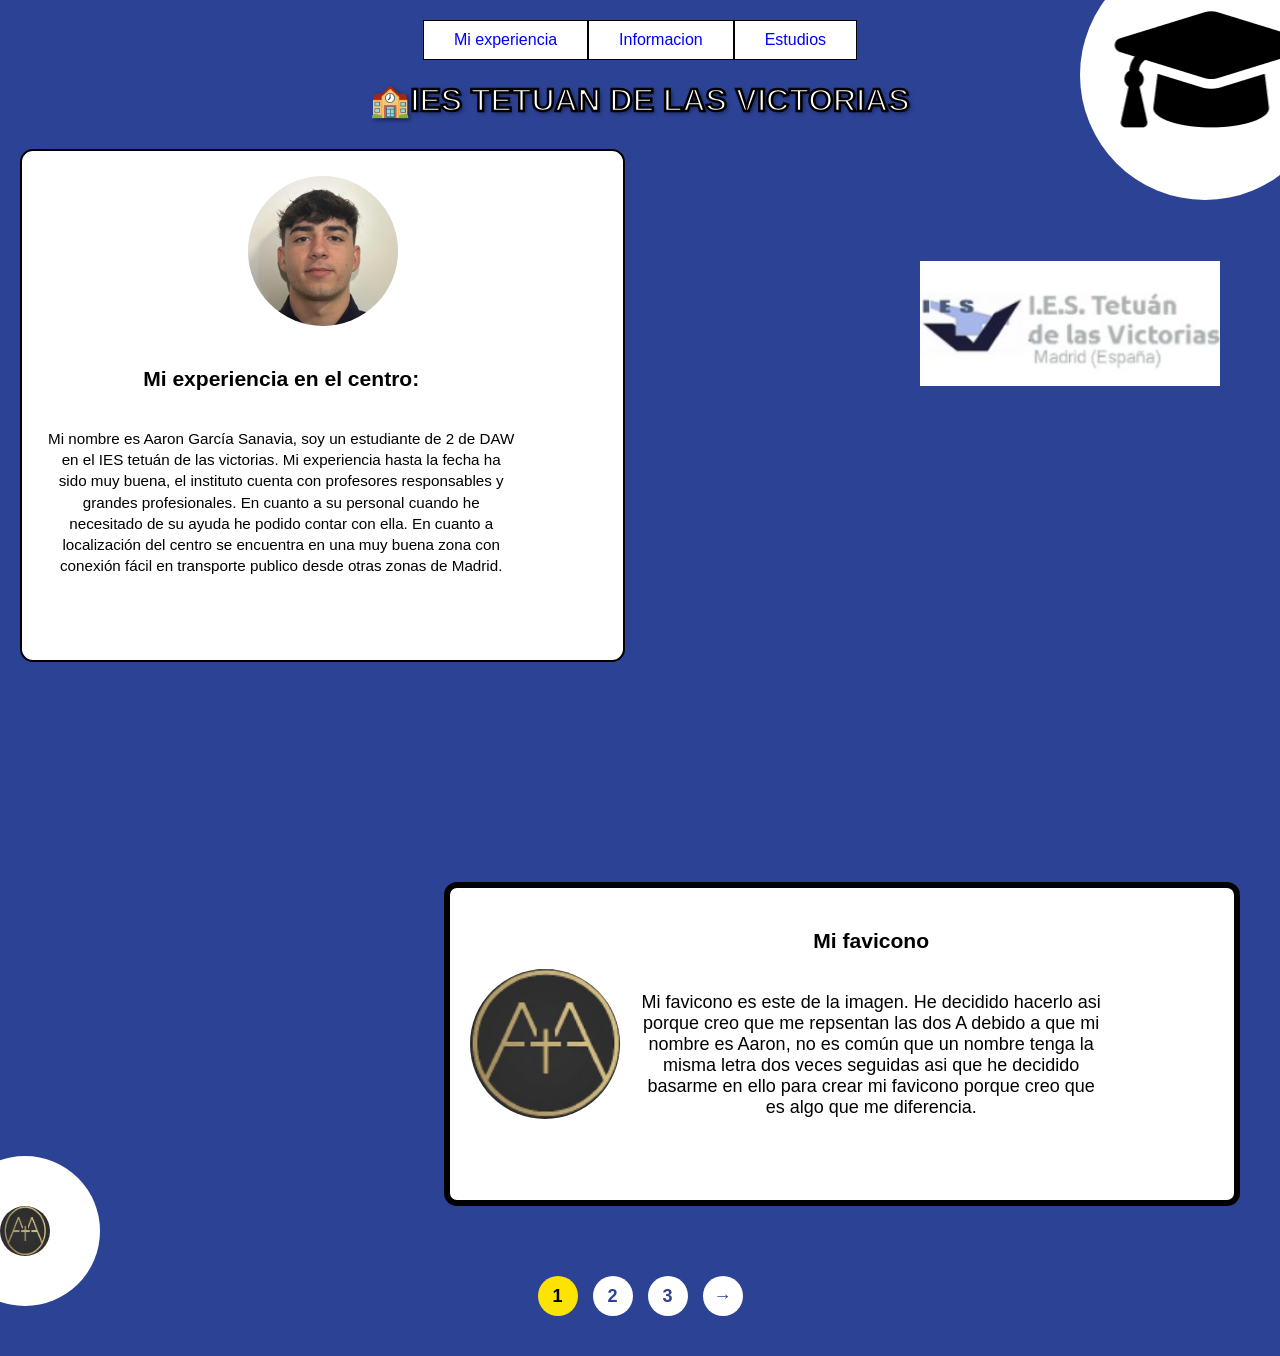
<file: index.html>
<!DOCTYPE html>
<html lang="en">
<head>
    <meta charset="UTF-8">
    <meta name="viewport" content="width=device-width, initial-scale=1.0">
    <link rel="stylesheet" href="estilo.css">
    <title>index</title>
</head>
<body>
    <div class="circuloarriba">
    <img src="img/birrete.png" alt="birrete" class="iconobirrete">
    </div>
    <nav class="navegacionsuperior">
        <a href="index.html">Mi experiencia</a>
        <a href="segundapagina.html">Informacion</a>
        <a href="tercerapagina.html">Estudios</a>
    </nav> 
    <h1>🏫IES TETUAN DE LAS VICTORIAS</h1>
    <div class="tarjeta">
        <img src="img/fotomia.png" alt="fotomia">
        <div class="contenidotexto">
        <h3>Mi experiencia en el centro:</h3>
        <p>Mi nombre es Aaron García Sanavia, soy un estudiante de 2 de DAW en el IES tetuán de las victorias.
           Mi experiencia hasta la fecha ha sido muy buena, el instituto cuenta con profesores responsables y grandes profesionales.
            En cuanto a su personal cuando he necesitado de su ayuda he podido contar con ella.
           En cuanto a localización del centro se encuentra en una muy buena zona con conexión fácil 
           en transporte publico desde otras zonas de Madrid.
        </p>
        </div>
    </div>
    <img src="img/logo.png" alt="logo" class="logo">
    <div class="tarjeta2">
        <img src="img/favicono.png" alt="favicono">
        <div class="contenidotexto">
        <h3>Mi favicono</h3>
        <p>Mi favicono es este de la imagen.
        He decidido hacerlo asi porque creo que me repsentan las dos A debido a que mi nombre es Aaron, no es común que un nombre tenga la misma letra dos veces seguidas asi que he decidido basarme en ello para crear mi favicono porque creo que es algo que me diferencia.
        </p>
        </div>
    </div>
    <footer>
        <nav class="navegacioninferior">
        <a href="index.html" class="pagina-actual">1</a>
        <a href="segundapagina.html">2</a>
        <a href="tercerapagina.html">3</a>
        <a href="segundapagina.html">&rarr;</a>
        </nav>
    </footer>
    <div class="circuloabajo">
    <img src="img/favicono.png" alt="favicono">
    </div>
</body>
</html>
</file>
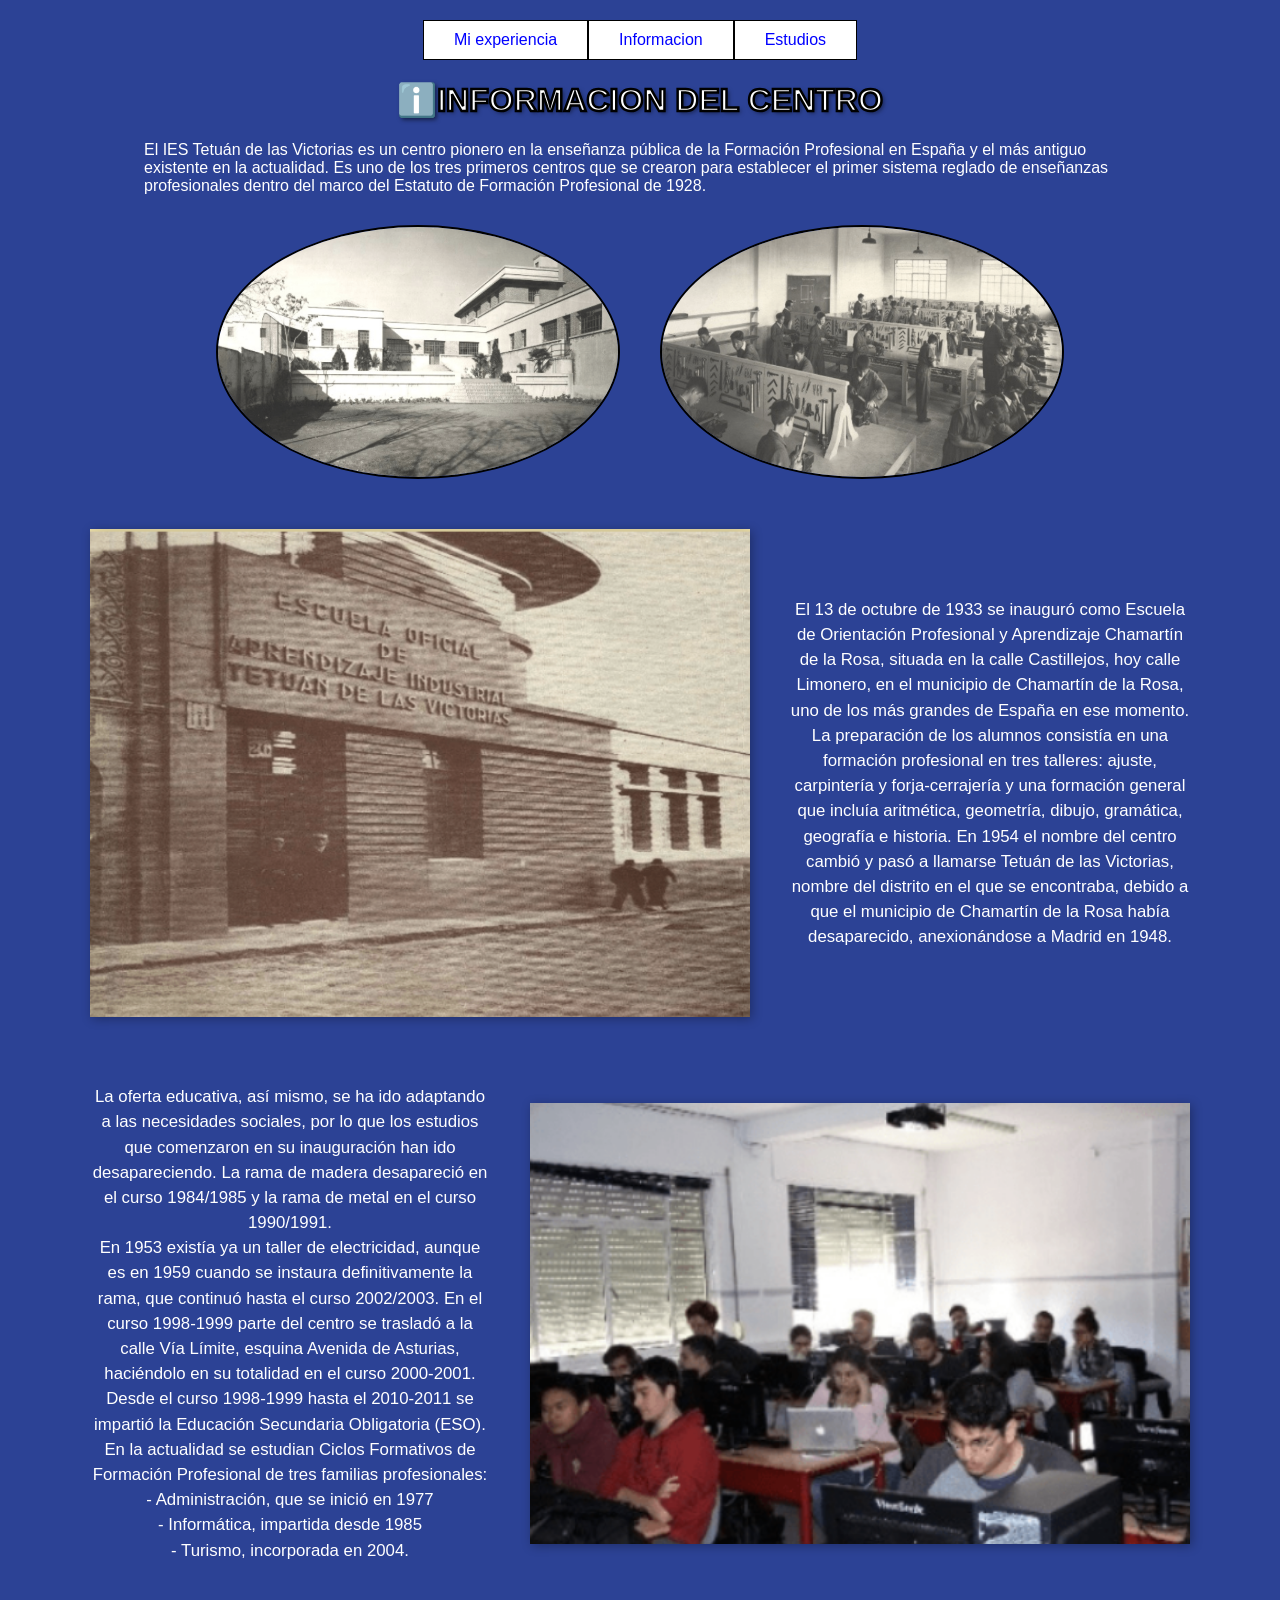
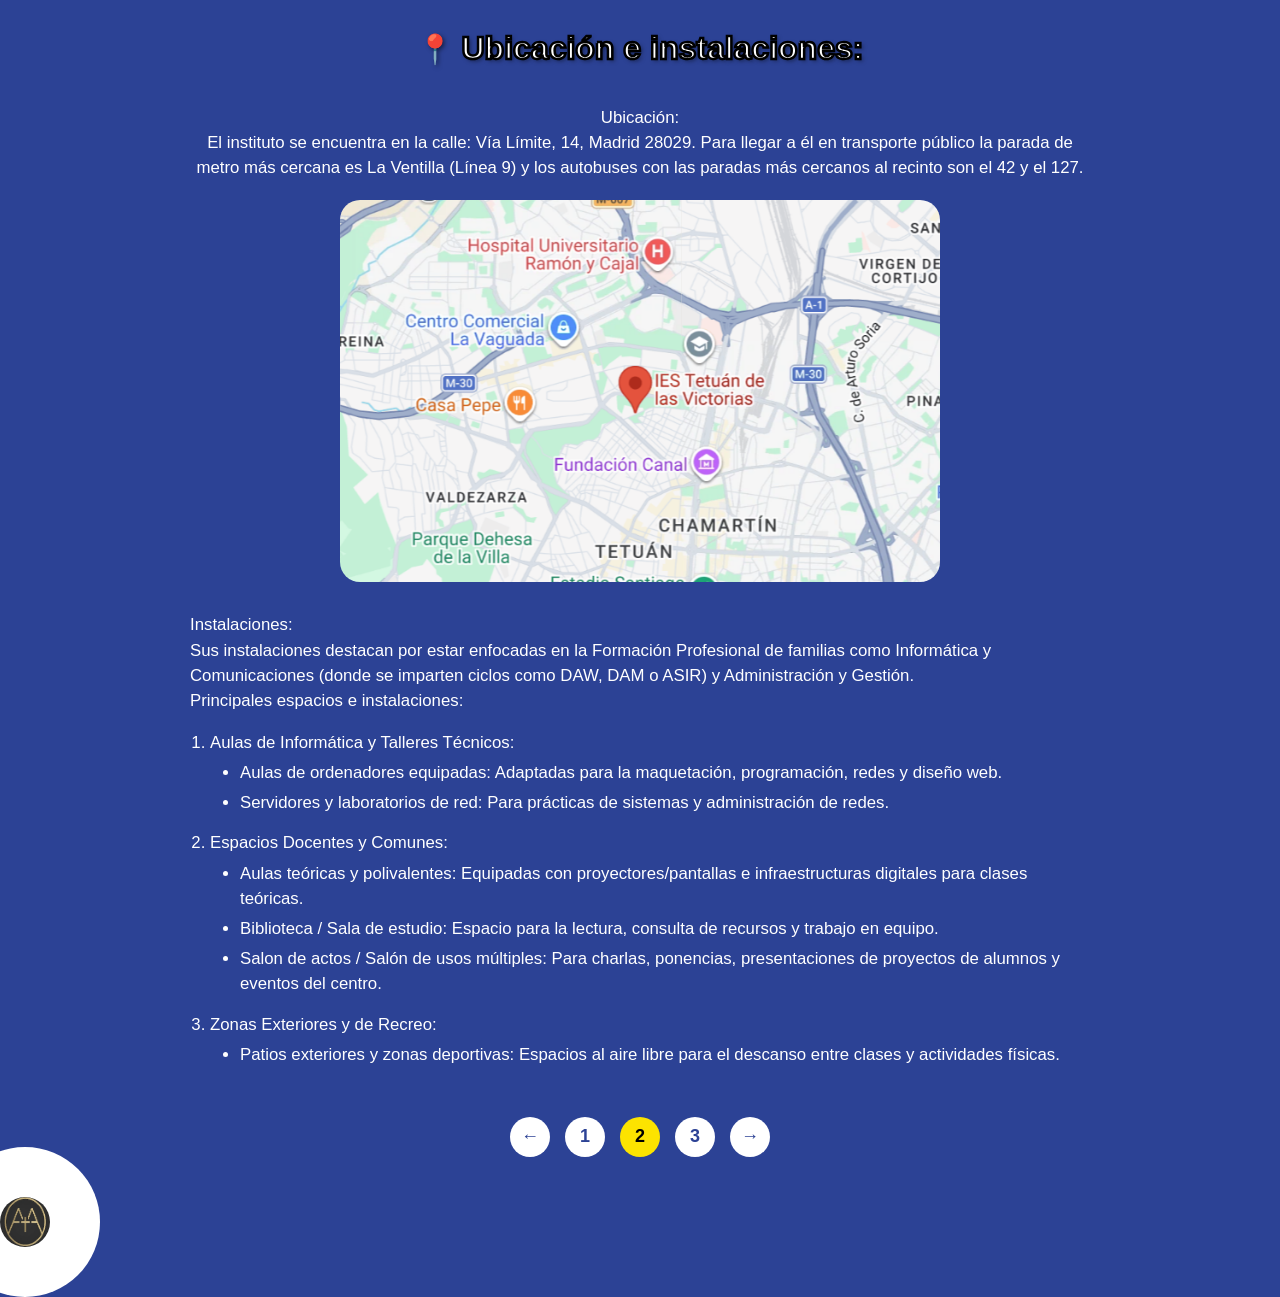
<file: segundapagina.html>
<!DOCTYPE html>
<html lang="en">
<head>
    <meta charset="UTF-8">
    <meta name="viewport" content="width=device-width, initial-scale=1.0">
    <title>segundapagina</title>
    <link rel="stylesheet" href="estilo.css">
</head>
<body class="pagina-scroll">
    <nav class="navegacionsuperior">
        <a href="index.html">Mi experiencia</a>
        <a href="segundapagina.html">Informacion</a>
        <a href="tercerapagina.html">Estudios</a>
    </nav> 
    <h1>ℹ️INFORMACION DEL CENTRO</h1>
    <div class="informacion1">
        <p>El IES Tetuán de las Victorias es un centro pionero en la enseñanza pública de la Formación Profesional 
            en España y el más antiguo existente en la actualidad. Es uno de los tres primeros centros que se crearon 
            para establecer el primer sistema reglado de enseñanzas profesionales dentro del marco del Estatuto 
            de Formación Profesional de 1928.
        </p>
    </div>

    <div class="imagenesinfo1">
        <img src="img/imagen1.png" alt="imagen1">
        <img src="img/imagen2.png" alt="imagen2">
    </div>
  

    
   
    <div class="bloque-alterno">
        <img src="img/imagen3.png" alt="Edificio antiguo" class="foto-rectangular">
        <div class="texto-bloque">
            <p>El 13 de octubre de 1933 se inauguró como Escuela de Orientación Profesional y Aprendizaje Chamartín de la Rosa, situada en la calle Castillejos, hoy calle Limonero, en el municipio de Chamartín de la Rosa, uno de los más grandes de España en ese momento. La preparación de los alumnos consistía en una formación profesional en tres talleres: ajuste, carpintería y forja-cerrajería y una formación general que incluía aritmética, geometría, dibujo, gramática, geografía e historia. En 1954 el nombre del centro cambió y pasó a llamarse Tetuán de las Victorias, nombre del distrito en el que se encontraba, debido a que el municipio de Chamartín de la Rosa había desaparecido, anexionándose a Madrid en 1948.</p>
        </div>
    </div>
    
   
    <div class="bloque-alterno">
        <div class="texto-bloque">
            <p>
                La oferta educativa, así mismo, se ha ido adaptando a las necesidades sociales, por lo que los estudios que comenzaron en su inauguración han ido desapareciendo. La rama de madera desapareció en el curso 1984/1985 y la rama de metal en el curso 1990/1991.<br>
                En 1953 existía ya un taller de electricidad, aunque es en 1959 cuando se instaura definitivamente la rama, que continuó hasta el curso 2002/2003. En el curso 1998-1999 parte del centro se trasladó a la calle Vía Límite, esquina Avenida de Asturias, haciéndolo en su totalidad en el curso 2000-2001. Desde el curso 1998-1999 hasta el 2010-2011 se impartió la Educación Secundaria Obligatoria (ESO).<br>
                En la actualidad se estudian Ciclos Formativos de Formación Profesional de tres familias profesionales:<br>
                - Administración, que se inició en 1977<br>
                - Informática, impartida desde 1985<br>
                - Turismo, incorporada en 2004.
            </p>
        </div>
       
        <img src="img/imagen4.png" alt="Aula de informática" class="foto-rectangular">
    </div>
    </div>

    <h1><span class="icono-pin">📍</span> Ubicación e instalaciones:</h1>
    
    
    <div class="seccion-ubicacion">
        <p class="texto-ubicacion">
            Ubicación:<br>
            El instituto se encuentra en la calle: Vía Límite, 14, Madrid 28029. Para llegar a él en transporte público la parada de metro más cercana es La Ventilla (Línea 9) y los autobuses con las paradas más cercanos al recinto son el 42 y el 127.
        </p>
        
        <img src="img/ubicacion.png" alt="Mapa ubicacion" class="mapa-centrado">
    </div>

    
    <div class="seccion-instalaciones">
        <p>
            Instalaciones:<br>
            Sus instalaciones destacan por estar enfocadas en la Formación Profesional de familias como Informática y Comunicaciones (donde se imparten ciclos como DAW, DAM o ASIR) y Administración y Gestión.<br>
            Principales espacios e instalaciones:
        </p>
        
    <ol>
            <li>Aulas de Informática y Talleres Técnicos:
                <ul>
                 <li>Aulas de ordenadores equipadas: Adaptadas para la maquetación, programación, redes y diseño web.</li>
                 <li>Servidores y laboratorios de red: Para prácticas de sistemas y administración de redes.</li>
                </ul>
            </li>
            <li>Espacios Docentes y Comunes:
                <ul>
                 <li>Aulas teóricas y polivalentes: Equipadas con proyectores/pantallas e infraestructuras digitales para clases teóricas.</li>
                <li>Biblioteca / Sala de estudio: Espacio para la lectura, consulta de recursos y trabajo en equipo.</li>
                <li>Salon de actos / Salón de usos múltiples: Para charlas, ponencias, presentaciones de proyectos de alumnos y eventos del centro.</li>
                </ul>
            </li>
            <li>Zonas Exteriores y de Recreo:
                <ul>
                <li>Patios exteriores y zonas deportivas: Espacios al aire libre para el descanso entre clases y actividades físicas.</li>
                </ul>
            </li>
     </ol>
    </div>
     </div>

     <footer>
        <nav class="navegacioninferior">
        <a href="index.html">&larr;</a>
        <a href="index.html">1</a>
        <a href="segundapagina.html" class="pagina-actual">2</a>
        <a href="tercerapagina.html">3</a>
        <a href="tercerapagina.html">&rarr;</a>
        </nav>
    </footer>
    <div class="circuloabajo">
    <img src="img/favicono.png" alt="favicono">
    </div>
</body>
</html>
</file>
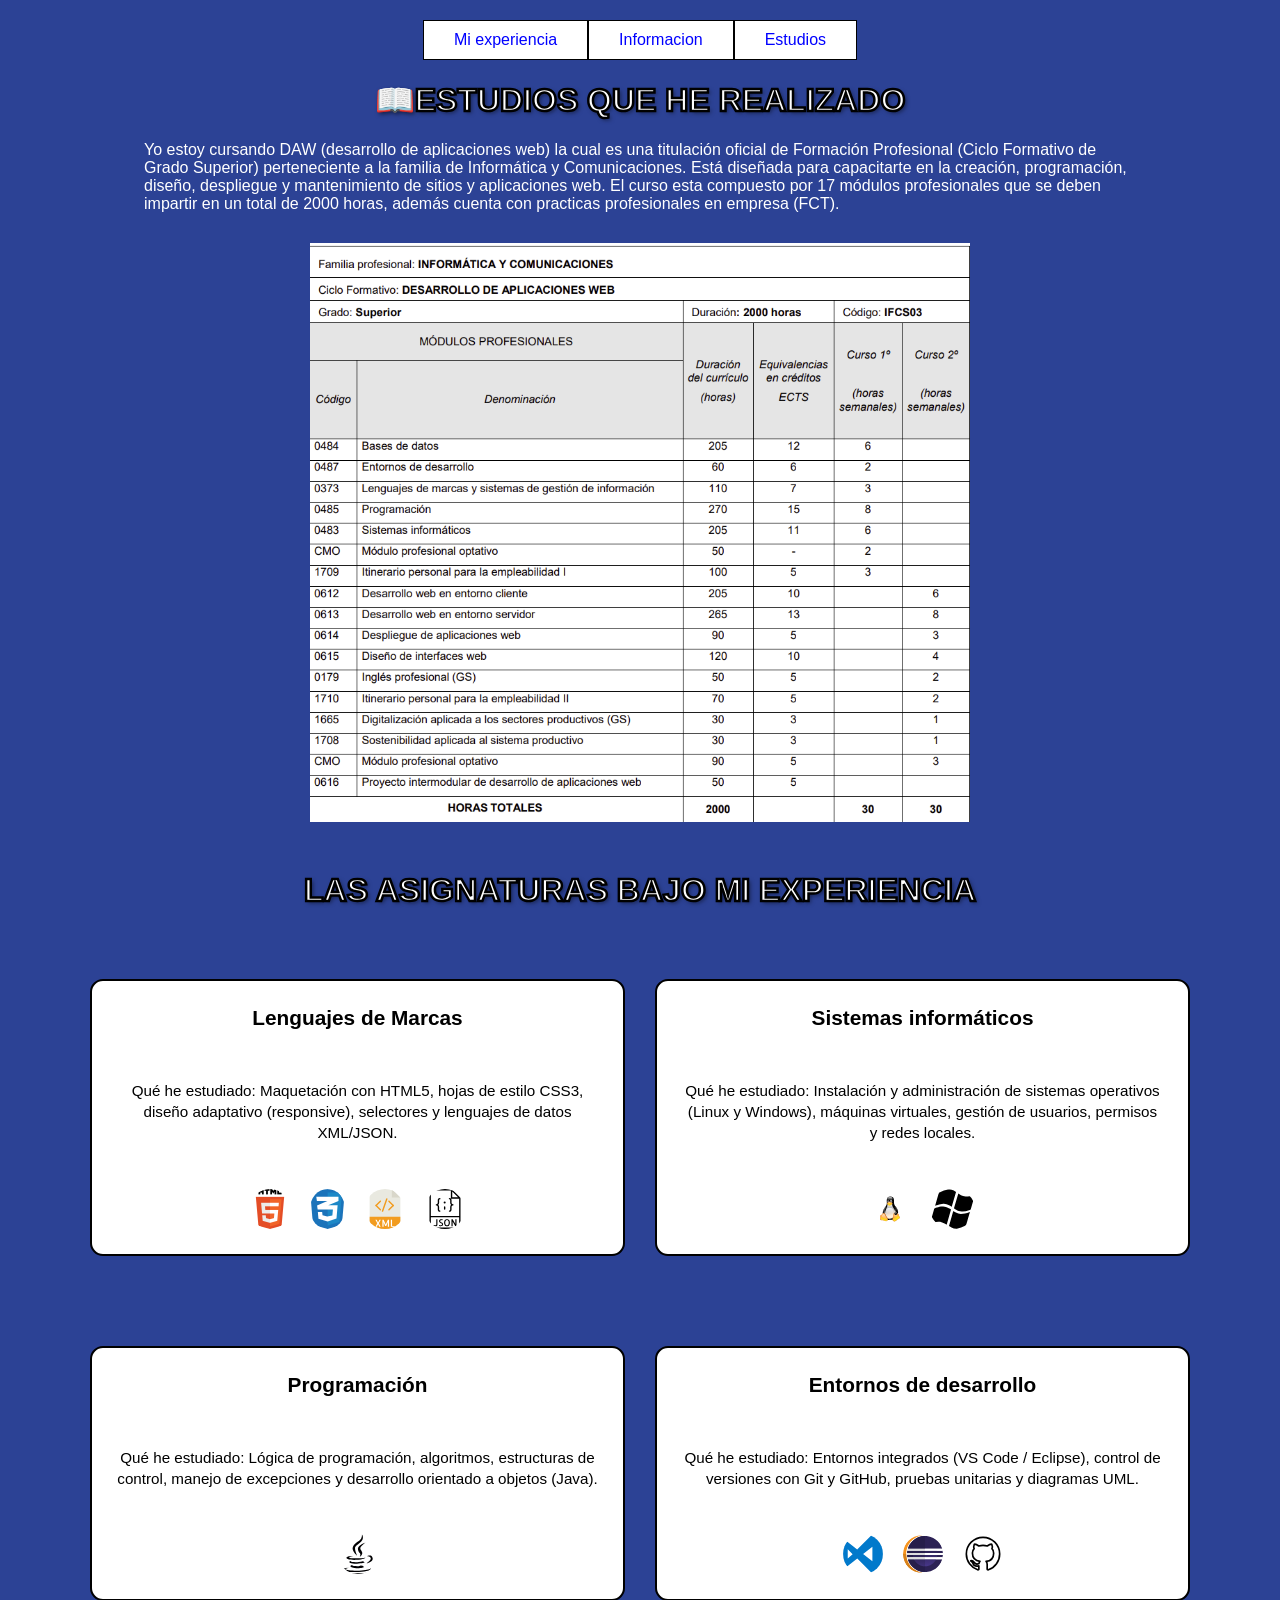
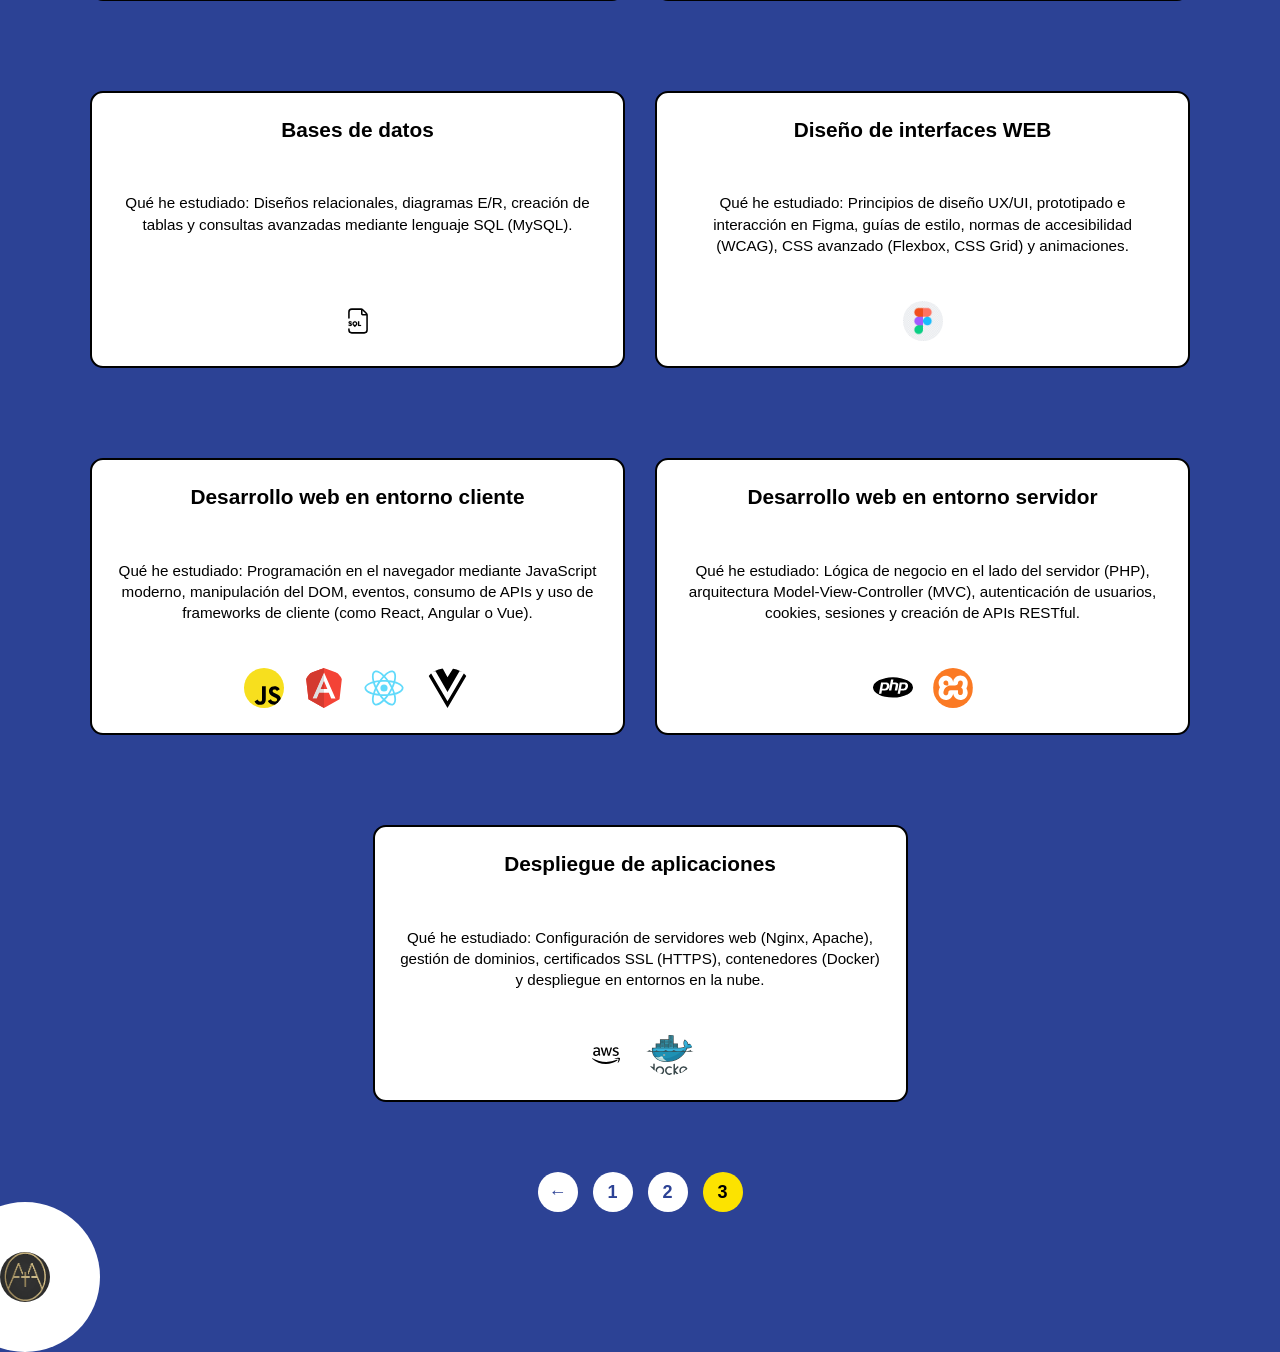
<file: tercerapagina.html>
<!DOCTYPE html>
<html lang="en">
<head>
    <meta charset="UTF-8">
    <meta name="viewport" content="width=device-width, initial-scale=1.0">
    <title>segundapagina</title>
    <link rel="stylesheet" href="estilo.css">
</head>
<body class="pagina-scroll">
    <nav class="navegacionsuperior">
        <a href="index.html">Mi experiencia</a>
        <a href="segundapagina.html">Informacion</a>
        <a href="#">Estudios</a>
    </nav> 
    <h1>📖ESTUDIOS QUE HE REALIZADO</h1>
    <div class="informacion1">
        <p>Yo estoy cursando DAW  (desarrollo de aplicaciones web) la cual  es una titulación oficial de Formación Profesional 
            (Ciclo Formativo de Grado Superior) perteneciente a la familia de Informática y Comunicaciones. Está diseñada para 
            capacitarte en la creación, programación, diseño, despliegue y mantenimiento de sitios y aplicaciones web.
            El curso esta compuesto por 17 módulos profesionales que se deben impartir en un total de 2000 horas, además cuenta con 
            practicas profesionales en empresa (FCT).
        </p>
    </div>

    <div class="bloque-alterno">
        <img src="img/modulos.png" alt="modulos">
    </div>
    

    <h1>LAS ASIGNATURAS BAJO MI EXPERIENCIA</h1>
    <section class="asignaturas-container">
        <!-- Tarjeta 1 -->
        <article class="tarjeta">
            <h2>Lenguajes de Marcas</h2>
            <p>Qué he estudiado: Maquetación con HTML5, hojas de estilo CSS3, diseño adaptativo (responsive), selectores y lenguajes de datos XML/JSON.</p>
            <div class="svg">
                <img src="img/svg/tar1/HTML5_logo_and_wordmark.svg.webp" alt="HTML5">
                <img src="img/svg/tar1/css-3.svg" alt="CSS3">
                <img src="img/svg/tar1/xml.svg" alt="XML">
                <img src="img/svg/tar1/json-file.svg" alt="JSON">
            </div>
        </article>

        <!-- Tarjeta 2 -->
        <article class="tarjeta">
            <h2>Sistemas informáticos</h2>
            <p>Qué he estudiado: Instalación y administración de sistemas operativos (Linux y Windows), máquinas virtuales, gestión de usuarios, permisos y redes locales.</p>
            <div class="svg">
                <img src="img/svg/tar2/linux.svg" alt="Linux">
                <img src="img/svg/tar2/windows.svg" alt="Windows">
            </div>
        </article>

        <!-- Tarjeta 3 -->
        <article class="tarjeta">
            <h2>Programación</h2>
            <p>Qué he estudiado: Lógica de programación, algoritmos, estructuras de control, manejo de excepciones y desarrollo orientado a objetos (Java).</p>
            <div class="svg">
                <img src="img/svg/tar3/java-logo.svg" alt="Java">
            </div>
        </article>

        <!-- Tarjeta 4 -->
        <article class="tarjeta">
            <h2>Entornos de desarrollo</h2>
            <p>Qué he estudiado: Entornos integrados (VS Code / Eclipse), control de versiones con Git y GitHub, pruebas unitarias y diagramas UML.</p>
            <div class="svg">
                <img src="img/svg/tar4/visual-studio-code-logo.svg" alt="VS Code">
                <img src="img/svg/tar4/eclipse.svg" alt="Eclipse">
                <img src="img/svg/tar4/github-outline.svg" alt="GitHub">
            </div>
        </article>

        <!-- Tarjeta 5 -->
        <article class="tarjeta">
            <h2>Bases de datos</h2>
            <p>Qué he estudiado: Diseños relacionales, diagramas E/R, creación de tablas y consultas avanzadas mediante lenguaje SQL (MySQL).</p>
            <div class="svg">
                <img src="img/svg/tar5/sql.svg" alt="SQL">
            </div>
        </article>

        <!-- Tarjeta 6 -->
        <article class="tarjeta">
            <h2>Diseño de interfaces WEB</h2>
            <p>Qué he estudiado: Principios de diseño UX/UI, prototipado e interacción en Figma, guías de estilo, normas de accesibilidad (WCAG), CSS avanzado (Flexbox, CSS Grid) y animaciones.</p>
            <div class="svg">
                <img src="img/svg/tar6/figma.webp" alt="Figma">
            </div>
        </article>

        <!-- Tarjeta 7 -->
        <article class="tarjeta">
            <h2>Desarrollo web en entorno cliente</h2>
            <p>Qué he estudiado: Programación en el navegador mediante JavaScript moderno, manipulación del DOM, eventos, consumo de APIs y uso de frameworks de cliente (como React, Angular o Vue).</p>
            <div class="svg">
                <img src="img/svg/tar7/javascript.svg" alt="JavaScript">
                <img src="img/svg/tar7/angular.svg" alt="Angular">
                <img src="img/svg/tar7/react.svg" alt="React">
                <img src="img/svg/tar7/vuejs.svg" alt="Vue">
            </div>
        </article>

        <!-- Tarjeta 8 -->
        <article class="tarjeta">
            <h2>Desarrollo web en entorno servidor</h2>
            <p>Qué he estudiado: Lógica de negocio en el lado del servidor (PHP), arquitectura Model-View-Controller (MVC), autenticación de usuarios, cookies, sesiones y creación de APIs RESTful.</p>
            <div class="svg">
                <img src="img/svg/tar8/php.svg" alt="PHP">
                <img src="img/svg/tar8/xampp.svg" alt="Servidor">
            </div>
        </article>

        <!-- Tarjeta 9 (Se centrará sola al final) -->
        <article class="tarjeta">
            <h2>Despliegue de aplicaciones</h2>
            <p>Qué he estudiado: Configuración de servidores web (Nginx, Apache), gestión de dominios, certificados SSL (HTTPS), contenedores (Docker) y despliegue en entornos en la nube.</p>
            <div class="svg">
                <img src="img/svg/tar9/aws.svg" alt="AWS">
                <img src="img/svg/tar9/docker.svg" alt="Docker">
            </div>
        </article>
    </section>
    
   
     <footer>
        <nav class="navegacioninferior">
        <a href="segundapagina.html">&larr;</a>
        <a href="index.html">1</a>
        <a href="segundapagina.html">2</a>
        <a href="tercerapagina.html" class="pagina-actual">3</a>    
        </nav>
    </footer>
    <div class="circuloabajo">
    <img src="img/favicono.png" alt="favicono">
    </div>
</body>
</html>
</file>
<file: estilo.css>
/* PRIMERA PÁGINA */
body {
    margin: 0;
    padding: 20px;
    font-family: sans-serif;
    background-color: #2c4295;
    position: relative;
    min-height: 100vh;
    overflow-x: hidden;
}

.circuloarriba {
    position: absolute;
    top: -50px;
    right: -50px;
    width: 250px;
    height: 250px;
    background-color: white;
    border-radius: 50%;
    display: flex;
    justify-content: center;
    align-items: center;
}

.circuloabajo {
    position: absolute;
    bottom: -50px;
    left: -50px;
    width: 150px;
    height: 150px;
    background-color: white;
    border-radius: 50%;
    display: flex;
    justify-content: center;
    align-items: center;
}

.circuloabajo img {
    border-radius: 50%;
    width: 50px;
    height: 50px;
}

.logo {
    position: absolute;
    right: 50px;
    top: 20%;
    padding: 10px;
}

.navegacionsuperior,
.navegacioninferior {
    display: flex;
    justify-content: center;
    gap: 0;
}

.navegacionsuperior a {
    background-color: white;
    padding: 10px 30px;
    text-decoration: none;
    color: blue;
    border: 1px solid black;
}

.navegacionsuperior :hover {
    background-color: #fce300;
    color: black;
    font-size: larger;
}

h1 {
    color: white;
    text-align: center;
    text-shadow: 2px 2px 4px rgba(0, 0, 0, 0.5);
    -webkit-text-stroke-width: 2.5px;
    -webkit-text-stroke-color: black;
}

.tarjeta,
.tarjeta2 {
    background-color: white;
    display: flex;
    align-items: center;
    gap: 20px;
    border: 6px solid black;
    padding: 20px;
    margin: 30px 0;
    width: 60%;
    border-radius: 13px;
}

.tarjeta2 {
    margin-left: auto;
    margin-right: 20px;
    margin-top: 220px;
}

.contenidotexto {
    display: flex;
    flex-direction: column;
    margin-right: 15%;
    margin-bottom: 6%;
    font-size: large;
    text-align: center;
}

.tarjeta img,
.tarjeta2 img {
    width: 150px;
    height: 150px;
    object-fit: cover;
    border-radius: 50%;
}

.circuloarriba img {
    border-radius: 50%;
}

.navegacioninferior {
    display: flex;
    justify-content: center;
    gap: 15px;
    margin-top: 40px;
    padding-bottom: 40px;
}

.navegacioninferior a {
    display: flex;
    justify-content: center;
    align-items: center;
    width: 40px;
    height: 40px;
    background-color: white;
    color: #2c4295;
    border-radius: 50%;
    text-decoration: none;
    font-weight: bold;
    font-size: 18px;
}

.navegacioninferior a.pagina-actual {
    background-color: #fce300;
    color: black;
}

.navegacioninferior a:hover {
    background-color: #fce300;
}

footer {
    position: absolute;
    bottom: -100px;
    left: 0;
    width: 100%;
}

/* SEGUNDA PÁGINA */
body.pagina-scroll {
    height: auto !important;
    overflow-y: auto !important;
    padding-bottom: 50px;
}

body.pagina-scroll footer {
    position: relative;
    bottom: auto;
    margin-top: 40px;
}

.informacion1 {
    width: 80%;
    margin: 0 auto 30px auto;
    color: white;
}

.imagenesinfo1 {
    display: flex;
    justify-content: center;
    gap: 40px;
    margin-bottom: 50px;
}

.imagenesinfo1 img {
    width: 400px;
    height: 250px;
    border-radius: 50%;
    border: 2px solid black;
    object-fit: cover;
}

.bloque-alterno {
    display: flex;
    align-items: center;
    justify-content: center;
    gap: 40px;
    width: 90%;
    max-width: 1100px;
    margin: 0 auto 50px auto;
}

.texto-bloque {
    flex: 1;
    color: white;
    font-size: 1.05rem;
    line-height: 1.5;
    text-align: center;
}

.foto-rectangular {
    width: 450px;
    height: auto;
    border-radius: 0;
    border: none;
    object-fit: cover;
    box-shadow: 2px 2px 10px rgba(0, 0, 0, 0.3);
}

@media (max-width: 989px) {
    .bloque-alterno {
        flex-direction: column;
    }
}

.icono-pin {
    font-size: 1.8rem;
    -webkit-text-stroke: 0;
}

.seccion-ubicacion {
    display: flex;
    flex-direction: column;
    align-items: center;
    margin-bottom: 30px;
}

.texto-ubicacion {
    text-align: center;
    max-width: 900px;
    color: white;
    font-size: 1.05rem;
    line-height: 1.5;
    margin-bottom: 20px;
}

.mapa-centrado {
    width: 600px;
    max-width: 90%;
    border-radius: 20px;
    object-fit: cover;
}

.seccion-instalaciones {
    max-width: 900px;
    margin: 0 auto 50px auto;
    color: white;
    font-size: 1.05rem;
    line-height: 1.5;
    text-align: left;
}

.seccion-instalaciones ol {
    margin-top: 10px;
    padding-left: 20px;
}

.seccion-instalaciones ul {
    margin-top: 5px;
    margin-bottom: 15px;
    padding-left: 30px;
    list-style-type: disc;
}

.seccion-instalaciones li {
    margin-bottom: 5px;
}

/*MEDIA QUERIES DE LA PRIMERA PAGINA*/
@media (max-width: 1792px) {
  .tarjeta {
    width: 60%; 
  }
  .tarjeta2 {
    width: 60%; 
  }
  .logo {
    width: 300px; 
  }
}


/*Esto ya sería tamaño tablets*/
@media (max-width: 1024px) {
  .tarjeta, .tarjeta2 {
    width: 90%;
    margin: 20px auto; 
    display: block; 
  }
  .logo {
    display: block;
    width: 250px; 
    margin: 30px auto; 
    position: static; /*Importante para que el logo no se monte al hacerlo mas pequeño*/
  }
  .circuloarriba {
    position: static;
    display: flex;
    justify-content: center;
    margin-bottom: 20px;
  }
}

/*TERCERA PÁGINA*/


.asignaturas-container {
    display: flex;
    flex-wrap: wrap;             
    justify-content: center;     
    gap: 30px;                   
    max-width: 1100px;           
    margin: 40px auto;          
    padding: 0 20px;
}


.tarjeta {
    background-color: white;
    color: #000;
    border: 2px solid #000;
    padding: 25px;
    width: calc(50% - 15px);
    box-sizing: border-box;
    display: flex;
    flex-direction: column;
    text-align: center;
}


.tarjeta h2 {
    font-size: 1.3rem;
    margin-top: 0;
    margin-bottom: 15px;
    font-weight: bold;
}

.tarjeta p {
    font-size: 0.95rem;
    line-height: 1.4;
    flex-grow: 1;              
    margin-bottom: 25px;
}


.svg {
    display: flex;
    justify-content: center;
    align-items: center;
    gap: 20px;
}

.svg img {
    height: 40px;                
    width: auto;
}

.bloque-alterno img{
    width: 60%;
    height: auto;
}


@media (max-width: 768px) {
    .tarjeta {
        width: 100%;           
    }
    
}
@media (max-width: 987px) {
    .tarjeta {
        width: 100%;           
    }
}

@media (max-width: 989px) {
    .bloque-alterno img {
         width:80%;
    }
    
}
</file>
